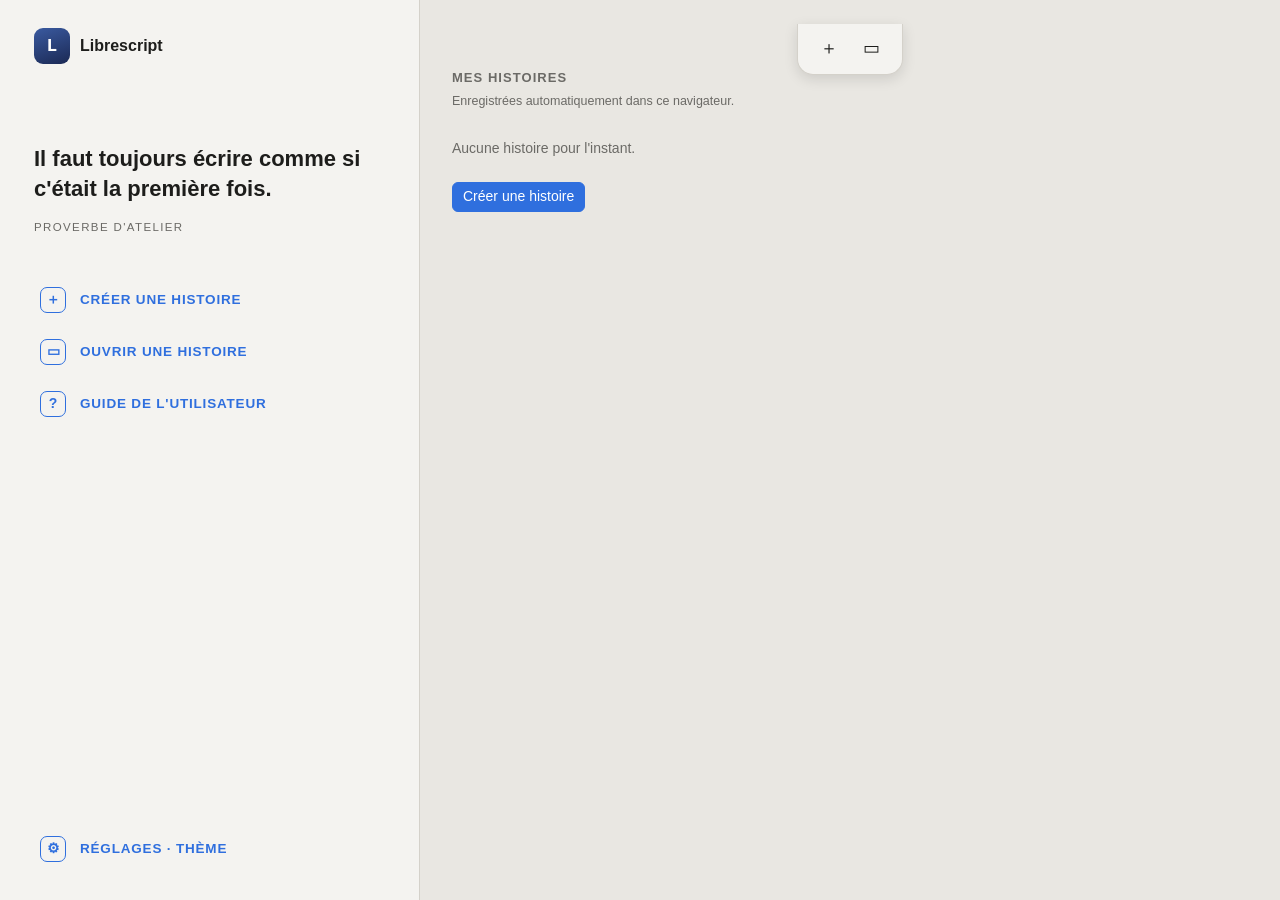
<file: index.html>
<!doctype html>
<html lang="fr">
<head>
  <meta charset="utf-8" />
  <meta name="viewport" content="width=device-width, initial-scale=1" />
  <title>Librescript</title>
  <link rel="stylesheet" href="styles.css" />
</head>
<body>
  <div id="home" class="home"></div>

  <div class="app">
    <nav class="rail" aria-label="Modules">
      <button class="brand" title="Fermer l'histoire et revenir à l'accueil (⌘W)" aria-label="Accueil">L</button>
      <button data-view="project" title="Projet (⌥⌘0)"><span class="ico">◧</span><span>Projet</span></button>
      <button data-view="synopsis" title="Synopsis (⌥⌘7)"><span class="ico">¶</span><span>Synopsis</span></button>
      <button data-view="script" class="on" title="Scénario (⌥⌘1)"><span class="ico">✎</span><span>Scénario</span></button>
      <button data-view="cards" title="Fiches (⌥⌘2)"><span class="ico">▦</span><span>Fiches</span></button>
      <button data-view="characters" title="Personnages (⌥⌘3)"><span class="ico">☺</span><span>Personnages</span></button>
      <button data-view="locations" title="Lieux (⌥⌘4)"><span class="ico">⌂</span><span>Lieux</span></button>
      <button data-view="stats" title="Statistiques (⌥⌘5)"><span class="ico">▤</span><span>Stats</span></button>
      <button data-view="title" title="Page de titre (⌥⌘6)"><span class="ico">❡</span><span>Titre</span></button>
      <button class="rail-bottom" data-act="settings" title="Réglages : thème et couleurs (⌘,)"><span class="ico">⚙</span><span>Réglages</span></button>
    </nav>

    <div class="main">
      <header class="topbar">
        <strong class="doc-title">Librescript</strong>
        <label class="script-only">Bloc
          <select id="block-type" aria-label="Type de bloc"></select>
        </label>
        <span class="spacer"></span>
        <span class="save-state" aria-live="polite"></span>
        <span class="doc-stats"></span>
        <button id="open-search" class="script-only" title="Rechercher (⌘F)">Rechercher</button>
        <details class="menu">
          <summary>Exporter</summary>
          <div class="menu-pop">
            <button data-export="pdf">PDF…</button>
            <button data-export="fdx">Final Draft (.fdx)…</button>
            <button data-export="fountain">Fountain (.fountain)…</button>
            <button data-export="synopsis">Synopsis (PDF)…</button>
          </div>
        </details>
      </header>

      <section id="view-script" class="view on">
        <aside id="navigator" class="navigator" aria-label="Navigateur de scènes"></aside>
        <div class="script-col">
          <div id="search" class="search-toolbar"></div>
          <div class="page-wrap">
            <article id="editor" class="page" aria-label="Scénario"></article>
          </div>
        </div>
      </section>
      <section id="view-project" class="view scroll"></section>
      <section id="view-synopsis" class="view scroll"></section>
      <section id="view-cards" class="view scroll"></section>
      <section id="view-characters" class="view scroll"></section>
      <section id="view-locations" class="view scroll"></section>
      <section id="view-stats" class="view scroll"></section>
      <section id="view-title" class="view scroll"></section>
    </div>
  </div>

  <div id="print-root" aria-hidden="true"></div>
  <script type="module" src="src/main.js"></script>
</body>
</html>
</file>
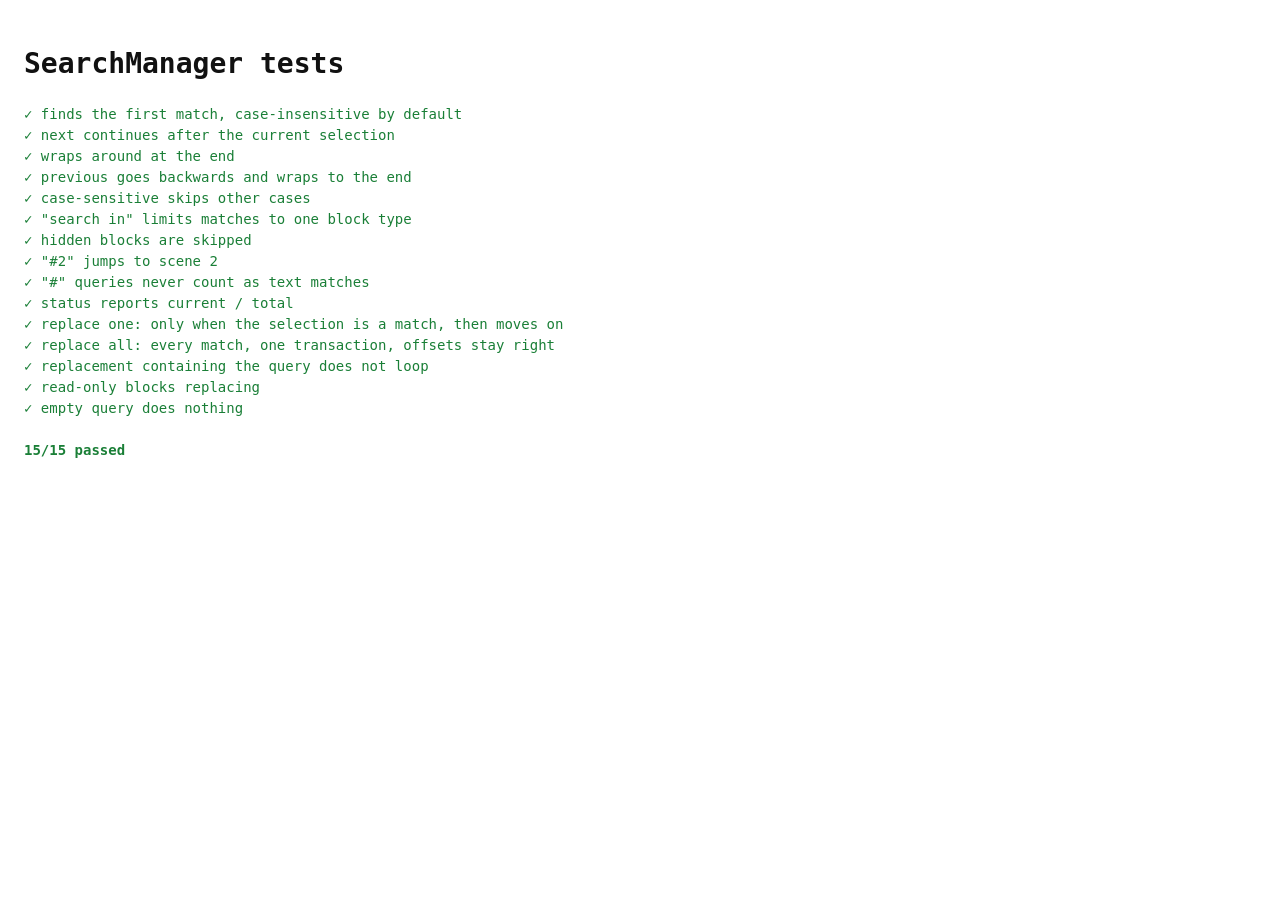
<file: tests/search.test.html>
<!doctype html>
<html lang="en">
<head>
  <meta charset="utf-8" />
  <title>SearchManager tests</title>
  <style>
    body { font: 14px/1.5 ui-monospace, Menlo, monospace; padding: 16px; background: #fff; color: #111; }
    .pass { color: #1a7f37; } .fail { color: #c0392b; font-weight: bold; }
  </style>
</head>
<body>
  <h1>SearchManager tests</h1>
  <pre id="out"></pre>
  <script type="module">
    import { SearchManager } from '../src/search/SearchManager.js';

    // In-memory editor adapter — no DOM involved.
    function fakeEditor(blocks) {
      let selection = { start: { block: 0, offset: 0 }, end: { block: 0, offset: 0 } };
      let scene = 0;
      const model = blocks.map(([type, text]) => ({ type, text }));
      return {
        model,
        transactions: 0,
        blocks: () => { scene = 0; return model.map((b) => ({ ...b, sceneNumber: b.type === 'scene_heading' ? ++scene : null })); },
        selection: () => selection,
        select: (start, end) => { selection = { start, end }; },
        replaceRange(start, end, text) {
          const b = model[start.block];
          b.text = b.text.slice(0, start.offset) + text + b.text.slice(end.offset);
        },
        transaction(fn) { this.transactions++; fn(); },
      };
    }

    const doc = () => fakeEditor([
      ['scene_heading', 'EXT. HARBOUR — DAWN'],
      ['action', 'Wind over the water. The wind turns.'],
      ['character', 'ANNA'],
      ['dialogue', 'The wind is turning.'],
      ['scene_heading', 'INT. CABIN — NIGHT'],
      ['action', 'Quiet.'],
      ['scene_heading', 'EXT. SEA — DAY'],
      ['scene_heading', 'EXT. SEA — LATER'], // scenes 3,4 … used for prefix tests below
    ]);

    const results = [];
    const test = (name, fn) => { try { fn(); results.push([true, name]); } catch (e) { results.push([false, `${name} — ${e.message}`]); } };
    const eq = (a, b) => { const A = JSON.stringify(a), B = JSON.stringify(b); if (A !== B) throw new Error(`expected ${B}, got ${A}`); };
    const pos = (m) => m && [m.start.block, m.start.offset, m.end.offset];

    test('finds the first match, case-insensitive by default', () => {
      const s = new SearchManager(doc()); s.setQuery('wind');
      eq(pos(s.findNext()), [1, 0, 4]);
    });
    test('next continues after the current selection', () => {
      const s = new SearchManager(doc()); s.setQuery('wind');
      s.findNext(); eq(pos(s.findNext()), [1, 25, 29]);
      eq(pos(s.findNext()), [3, 4, 8]);
    });
    test('wraps around at the end', () => {
      const s = new SearchManager(doc()); s.setQuery('wind');
      s.findNext(); s.findNext(); s.findNext();
      eq(pos(s.findNext()), [1, 0, 4]);
    });
    test('previous goes backwards and wraps to the end', () => {
      const s = new SearchManager(doc()); s.setQuery('wind');
      eq(pos(s.findPrevious()), [3, 4, 8]);
      eq(pos(s.findPrevious()), [1, 25, 29]);
    });
    test('case-sensitive skips other cases', () => {
      const s = new SearchManager(doc()); s.setQuery('Wind'); s.setCaseSensitive(true);
      eq(s.allMatches().length, 1);
      eq(pos(s.findNext()), [1, 0, 4]);
    });
    test('"search in" limits matches to one block type', () => {
      const s = new SearchManager(doc()); s.setQuery('wind'); s.setSearchInType('dialogue');
      eq(s.allMatches().map(pos), [[3, 4, 8]]);
    });
    test('hidden blocks are skipped', () => {
      const e = doc(); const orig = e.blocks;
      e.blocks = () => orig().map((b, i) => ({ ...b, visible: i !== 1 }));
      const s = new SearchManager(e); s.setQuery('wind');
      eq(s.allMatches().map(pos), [[3, 4, 8]]);
    });
    test('"#2" jumps to scene 2', () => {
      const e = doc(); const s = new SearchManager(e); s.setQuery('#2');
      eq(s.find().block, 4);
      eq(e.selection().start, { block: 4, offset: 0 });
    });
    test('"#" queries never count as text matches', () => {
      const s = new SearchManager(doc()); s.setQuery('#1');
      eq(s.allMatches().length, 0);
    });
    test('status reports current / total', () => {
      const s = new SearchManager(doc()); s.setQuery('wind');
      s.findNext(); s.findNext();
      eq(s.status(), { total: 3, current: 2 });
    });
    test('replace one: only when the selection is a match, then moves on', () => {
      const e = doc(); const s = new SearchManager(e); s.setQuery('wind'); s.setReplacement('breeze');
      eq(s.replaceOne(), false); // nothing selected yet → just finds the first match
      eq(pos(e.selection()), [1, 0, 4]);
      eq(s.replaceOne(), true);
      eq(e.model[1].text, 'breeze over the water. The wind turns.');
      eq(pos(e.selection()), [1, 27, 31]);
    });
    test('replace all: every match, one transaction, offsets stay right', () => {
      const e = doc(); const s = new SearchManager(e); s.setQuery('wind'); s.setReplacement('gust');
      eq(s.replaceAll(), 3);
      eq(e.model[1].text, 'gust over the water. The gust turns.');
      eq(e.model[3].text, 'The gust is turning.');
      eq(e.transactions, 1);
    });
    test('replacement containing the query does not loop', () => {
      const e = doc(); const s = new SearchManager(e); s.setQuery('wind'); s.setReplacement('windy wind');
      eq(s.replaceAll(), 3);
      eq(s.allMatches().length, 6);
    });
    test('read-only blocks replacing', () => {
      const e = doc(); const s = new SearchManager(e); s.setQuery('wind'); s.setReplacement('x'); s.setReadOnly(true);
      eq(s.replaceAll(), 0);
      eq(e.model[1].text.startsWith('Wind'), true);
    });
    test('empty query does nothing', () => {
      const s = new SearchManager(doc());
      eq(s.findNext(), null);
    });

    const out = document.getElementById('out');
    out.innerHTML = results.map(([ok, n]) => `<span class="${ok ? 'pass' : 'fail'}">${ok ? '✓' : '✗'} ${n}</span>`).join('\n');
    const failed = results.filter(([ok]) => !ok).length;
    out.innerHTML += `\n\n<b class="${failed ? 'fail' : 'pass'}">${results.length - failed}/${results.length} passed</b>`;
    window.testSummary = { total: results.length, failed };
  </script>
</body>
</html>
</file>
<file: styles.css>
/* ---- Colour themes ----
   html[data-theme] picks a palette (set by views/settings.js); "auto" follows the system.
   The user's accent colour, if any, is set inline on <html> and wins over the theme's. */
:root,
:root[data-theme="classique-clair"] {
  --bg: #e9e7e2;
  --panel: #f4f3f0;
  --paper: #ffffff;
  --ink: #1d1d1b;
  --muted: #6b6a66;
  --line: #d4d1ca;
  --bar: #f7f6f3;
  --rail: #26303f;
  --rail-ink: #c9d2e0;
  --accent: #2f6fde;
  --accent-2: #e08a2e;
  --match: #ffe58a;
  --current: #ff9f43;
  --danger: #c0392b;
  --hover: rgba(0, 0, 0, .05);
  color-scheme: light;
}
:root[data-theme="classique-sombre"] {
  --bg: #1b1b1d;
  --panel: #212124;
  --paper: #262628;
  --ink: #ecebe8;
  --muted: #9b9a96;
  --line: #3a3a3d;
  --bar: #202022;
  --rail: #151a22;
  --rail-ink: #9fb0c8;
  --accent: #6ea0ff;
  --accent-2: #f0a050;
  --match: #6b5a12;
  --current: #b5621a;
  --danger: #ff7b6b;
  --hover: rgba(255, 255, 255, .06);
  color-scheme: dark;
}
@media (prefers-color-scheme: dark) {
  :root:not([data-theme]),
  :root[data-theme="auto"] {
    --bg: #1b1b1d;
    --panel: #212124;
    --paper: #262628;
    --ink: #ecebe8;
    --muted: #9b9a96;
    --line: #3a3a3d;
    --bar: #202022;
    --rail: #151a22;
    --rail-ink: #9fb0c8;
    --accent: #6ea0ff;
    --accent-2: #f0a050;
    --match: #6b5a12;
    --current: #b5621a;
    --danger: #ff7b6b;
    --hover: rgba(255, 255, 255, .06);
    color-scheme: dark;
  }
}
:root[data-theme="sepia"] {
  --bg: #e8dcc6;
  --panel: #f1e7d4;
  --paper: #fbf5e9;
  --ink: #3b2f22;
  --muted: #7d6c57;
  --line: #d6c7ab;
  --bar: #f3eada;
  --rail: #4a3826;
  --rail-ink: #e6d6bd;
  --accent: #a0522d;
  --accent-2: #6b8e23;
  --match: #f3d27a;
  --current: #e39a4c;
  --danger: #b03a2e;
  --hover: rgba(80, 50, 20, .07);
  color-scheme: light;
}
:root[data-theme="nuit"] {
  --bg: #0f1522;
  --panel: #141c2c;
  --paper: #1a2336;
  --ink: #e3e9f5;
  --muted: #8d9ab3;
  --line: #2a3650;
  --bar: #121a29;
  --rail: #0a0f19;
  --rail-ink: #8fa3c8;
  --accent: #7aa2ff;
  --accent-2: #f2b25c;
  --match: #4b4a1a;
  --current: #a3621f;
  --danger: #ff8a7a;
  --hover: rgba(160, 190, 255, .07);
  color-scheme: dark;
}
:root[data-theme="foret"] {
  --bg: #141a16;
  --panel: #19211c;
  --paper: #1f2922;
  --ink: #e4ebe2;
  --muted: #93a596;
  --line: #2f3d33;
  --bar: #172019;
  --rail: #0e1410;
  --rail-ink: #9fbca6;
  --accent: #5fbf85;
  --accent-2: #e2b04a;
  --match: #4d4b16;
  --current: #9c6a1c;
  --danger: #ff8b7b;
  --hover: rgba(170, 230, 190, .06);
  color-scheme: dark;
}
:root[data-theme="contraste"] {
  --bg: #ffffff;
  --panel: #ffffff;
  --paper: #ffffff;
  --ink: #000000;
  --muted: #333333;
  --line: #000000;
  --bar: #ffffff;
  --rail: #000000;
  --rail-ink: #ffffff;
  --accent: #0040c0;
  --accent-2: #a04000;
  --match: #ffef00;
  --current: #ff8c00;
  --danger: #b00000;
  --hover: rgba(0, 0, 0, .1);
  color-scheme: light;
}
/* Optional: keep the screenplay page light in dark themes, like a sheet of paper. */
:root.paper-light .page {
  --paper: #ffffff; --ink: #1d1d1b; --muted: #6b6a66; --line: #d4d1ca;
  --match: #ffe58a; --current: #ff9f43;
  color: var(--ink);
}

* { box-sizing: border-box; }
html, body { height: 100%; }
body {
  margin: 0;
  background: var(--bg);
  color: var(--ink);
  font: 14px/1.4 -apple-system, BlinkMacSystemFont, "Segoe UI", sans-serif;
  overflow: hidden;
}
button, select, input, textarea { font: inherit; color: inherit; }
button, select {
  background: var(--paper);
  border: 1px solid var(--line);
  border-radius: 6px;
  padding: 4px 10px;
  cursor: pointer;
}
button:hover { border-color: var(--accent); }
input, textarea {
  background: var(--paper);
  border: 1px solid var(--line);
  border-radius: 6px;
  padding: 6px 9px;
  width: 100%;
}
input:focus, textarea:focus, select:focus-visible, button:focus-visible { outline: 2px solid var(--accent); outline-offset: -1px; }
h2, h3, h4 { margin: 0; }
.hint, .muted { color: var(--muted); }
.empty { color: var(--muted); font-style: italic; padding: 12px; }

/* ---- App frame ---- */
.app { display: flex; height: 100vh; }
.rail {
  flex: 0 0 76px;
  display: flex; flex-direction: column; align-items: stretch; gap: 2px;
  background: var(--rail);
  padding: 10px 6px;
}
.brand {
  width: 36px; height: 36px; margin: 0 auto 12px;
  display: grid; place-items: center;
  border-radius: 9px;
  background: linear-gradient(160deg, #3a5aa0, #1b2954);
  color: #fff; font: bold 18px/1 "Courier New", monospace;
}
.rail button {
  display: flex; flex-direction: column; align-items: center; gap: 2px;
  border: 0; border-radius: 8px; background: none;
  color: var(--rail-ink); font-size: 11px; padding: 8px 2px;
}
.rail button .ico { font-size: 18px; line-height: 1; }
.rail button:hover { background: rgba(255,255,255,.07); }
.rail button.on { background: rgba(255,255,255,.14); color: #fff; }

.main { flex: 1; min-width: 0; display: flex; flex-direction: column; }
.topbar {
  flex: 0 0 auto;
  display: flex; gap: 12px; align-items: center;
  padding: 8px 16px;
  background: var(--bar);
  border-bottom: 1px solid var(--line);
  min-height: 46px;
}
.topbar .doc-title { white-space: nowrap; overflow: hidden; text-overflow: ellipsis; max-width: 30%; }
.topbar label { display: flex; gap: 6px; align-items: center; color: var(--muted); }
.topbar .spacer { flex: 1; }
.doc-stats { color: var(--muted); font-variant-numeric: tabular-nums; white-space: nowrap; }
body:not([data-view="script"]) .script-only { display: none; }

.menu { position: relative; }
.menu summary {
  list-style: none; cursor: pointer;
  background: var(--accent); color: #fff; border-radius: 6px; padding: 5px 12px;
}
.menu summary::-webkit-details-marker { display: none; }
.menu summary::after { content: " ▾"; font-size: 10px; }
.menu-pop {
  position: absolute; right: 0; top: calc(100% + 6px); z-index: 10;
  display: grid; min-width: 200px; padding: 6px;
  background: var(--paper); border: 1px solid var(--line); border-radius: 8px;
  box-shadow: 0 8px 24px rgba(0,0,0,.18);
}
.menu-pop button { border: 0; text-align: left; padding: 7px 10px; background: none; }
.menu-pop button:hover { background: var(--hover); }

.view { display: none; flex: 1; min-height: 0; }
.view.on { display: flex; }
.view.scroll { flex-direction: column; overflow: auto; padding: 24px 28px 60px; gap: 18px; }
.view-head { display: flex; align-items: baseline; gap: 16px; flex-wrap: wrap; }
.view-head h2 { font-size: 22px; }

/* ---- Script view: navigator + editor ---- */
.navigator {
  flex: 0 0 260px;
  display: flex; flex-direction: column; min-height: 0;
  background: var(--panel);
  border-right: 1px solid var(--line);
}
.nav-head { display: flex; justify-content: space-between; padding: 12px 14px 6px; font-weight: 600; }
.nav-total { color: var(--muted); font-weight: normal; font-variant-numeric: tabular-nums; }
.nav-filter { margin: 0 10px 8px; width: auto; }
.nav-list { list-style: none; margin: 0; padding: 0 6px 20px; overflow: auto; flex: 1; }
.nav-item {
  display: flex; gap: 8px; padding: 7px 8px; border-radius: 7px; cursor: pointer;
  border-left: 3px solid var(--scene-color, transparent);
}
.nav-item:hover { background: var(--hover); }
.nav-item.current { background: color-mix(in srgb, var(--accent) 16%, transparent); }
.nav-item.dragging { opacity: .4; }
.nav-item.drop-before { box-shadow: inset 0 2px 0 var(--accent); }
.nav-item.drop-after { box-shadow: inset 0 -2px 0 var(--accent); }
.nav-num { flex: 0 0 22px; text-align: right; color: var(--muted); font-variant-numeric: tabular-nums; }
.nav-body { display: grid; min-width: 0; }
.nav-heading { font-weight: 600; font-size: 12.5px; text-transform: uppercase; white-space: nowrap; overflow: hidden; text-overflow: ellipsis; }
.nav-meta { color: var(--muted); font-size: 11.5px; white-space: nowrap; overflow: hidden; text-overflow: ellipsis; }
.nav-empty { color: var(--muted); padding: 10px; font-size: 13px; }

.script-col { flex: 1; min-width: 0; display: flex; flex-direction: column; }
.page-wrap { flex: 1; overflow: auto; padding: 32px 16px 80px; }

/* ---- Search toolbar ---- */
.search-toolbar {
  flex: 0 0 auto;
  padding: 8px 16px;
  background: var(--bar);
  border-bottom: 1px solid var(--line);
  display: grid; gap: 6px;
}
.search-toolbar[hidden] { display: none; }
.search-row, .replace-row { display: flex; gap: 6px; align-items: center; flex-wrap: wrap; }
.search-toolbar input { flex: 1 1 220px; min-width: 0; width: auto; padding: 5px 9px; }
.search-toolbar .count { min-width: 72px; text-align: right; color: var(--muted); font-variant-numeric: tabular-nums; }
.search-toolbar .count.empty { color: var(--danger); font-style: normal; padding: 0; }
.search-toolbar .case[aria-pressed="true"] { background: var(--accent); color: #fff; border-color: var(--accent); }
.search-toolbar .close { border: none; background: none; font-size: 18px; padding: 0 6px; }

::highlight(search-match) { background-color: var(--match); }
::highlight(search-current) { background-color: var(--current); color: #000; }

/* ---- Page ---- */
.page {
  width: 8.5in; min-height: 11in;
  zoom: var(--page-zoom, 1); /* scaled to fit the column by main.js, like a word processor */
  margin: 0 auto;
  padding: 1in 1in 1in 1.5in;
  background: var(--paper);
  box-shadow: 0 1px 3px rgba(0,0,0,.15);
  font: 12pt/1.25 "Courier Prime", "Courier New", Courier, monospace;
  outline: none;
}
.block { white-space: pre-wrap; margin: 0; position: relative; }
.block.scene_heading { text-transform: uppercase; font-weight: bold; margin-top: 1.25em; }
.block.scene_heading::before {
  content: attr(data-scene);
  position: absolute; left: -0.75in; color: var(--muted); font-weight: normal;
}
.block.action { margin-top: 1em; }
.block.character { text-transform: uppercase; margin: 1em 0 0 2.2in; }
.block.parenthetical { margin-left: 1.6in; margin-right: 1.9in; }
.block.dialogue { margin-left: 1in; margin-right: 1.5in; }
.block.transition { text-transform: uppercase; text-align: right; margin-top: 1em; }
.page > .block:first-child { margin-top: 0; }

/* Page breaks computed by the paginator. */
.page .block[data-page] { margin-top: 2.6em; }
.page .block[data-page]::after {
  content: "page " attr(data-page);
  position: absolute; top: -1.9em; left: -1.5in; right: -1in;
  border-top: 1px dashed var(--line);
  text-align: right; padding: 2px 12px 0 0;
  font: 11px -apple-system, sans-serif; color: var(--muted);
  pointer-events: none;
}
.page .block.character[data-page]::after { left: calc(-1.5in - 2.2in); }
.page .block.parenthetical[data-page]::after { left: calc(-1.5in - 1.6in); right: calc(-1in - 1.9in); }
.page .block.dialogue[data-page]::after { left: calc(-1.5in - 1in); right: calc(-1in - 1.5in); }

/* ---- Cards ---- */
.cards-grid { display: grid; grid-template-columns: repeat(auto-fill, minmax(250px, 1fr)); gap: 14px; }
.card {
  display: flex; flex-direction: column; gap: 8px;
  background: var(--paper); border: 1px solid var(--line); border-radius: 10px;
  border-top: 5px solid var(--scene-color, var(--line));
  padding: 10px 12px 10px; min-height: 190px; cursor: grab;
  box-shadow: 0 1px 2px rgba(0,0,0,.06);
}
.card.dragging { opacity: .4; }
.card.drop-before { box-shadow: -4px 0 0 var(--accent); }
.card.drop-after { box-shadow: 4px 0 0 var(--accent); }
.card header { display: flex; gap: 8px; align-items: baseline; }
.card-num { color: var(--muted); font-variant-numeric: tabular-nums; }
.card-heading { flex: 1; font-weight: 700; text-transform: uppercase; font-size: 12.5px; }
.card-open { border: 0; background: none; padding: 0 4px; color: var(--muted); }
.card-summary { margin: 0; font: 12.5px/1.35 "Courier New", monospace; color: var(--muted); display: -webkit-box; -webkit-line-clamp: 3; -webkit-box-orient: vertical; overflow: hidden; }
.card-note { resize: vertical; font-size: 13px; flex: 1; cursor: text; }
.card footer { display: flex; justify-content: space-between; align-items: center; gap: 8px; }
.card-meta { color: var(--muted); font-size: 11.5px; overflow: hidden; text-overflow: ellipsis; white-space: nowrap; }
.card-colors { display: flex; gap: 3px; flex: 0 0 auto; }
.swatch { width: 14px; height: 14px; padding: 0; border-radius: 50%; background: var(--c); border: 1px solid var(--line); }
.swatch[data-color=""] { background: linear-gradient(135deg, transparent 45%, var(--muted) 45% 55%, transparent 55%); }
.swatch.on { outline: 2px solid var(--ink); outline-offset: 1px; }

/* ---- Characters / locations ---- */
.entity-layout { display: grid; grid-template-columns: 260px 1fr; gap: 18px; align-items: start; }
.entity-list { list-style: none; margin: 0; padding: 6px; background: var(--panel); border: 1px solid var(--line); border-radius: 10px; }
.entity-list li[data-name] { display: flex; gap: 10px; align-items: center; padding: 8px; border-radius: 7px; cursor: pointer; }
.entity-list li[data-name]:hover { background: var(--hover); }
.entity-list li.on { background: color-mix(in srgb, var(--accent) 16%, transparent); }
.entity-list b { display: block; font-size: 13px; }
.entity-list small { color: var(--muted); }
.avatar { flex: 0 0 32px; height: 32px; border-radius: 50%; display: grid; place-items: center; background: var(--accent); color: #fff; font-weight: 700; }
.entity-detail { background: var(--paper); border: 1px solid var(--line); border-radius: 10px; padding: 18px 20px; display: grid; gap: 14px; }
.entity-detail h3 { font-size: 20px; }
.entity-detail h4 { color: var(--muted); font-size: 12px; text-transform: uppercase; letter-spacing: .04em; }
.facts { display: grid; grid-template-columns: repeat(auto-fit, minmax(120px, 1fr)); gap: 8px; margin: 0; }
.facts div { background: var(--panel); border-radius: 8px; padding: 8px 10px; }
.facts dt { color: var(--muted); font-size: 11.5px; }
.facts dd { margin: 0; font-weight: 600; font-size: 15px; }
.fields, .tp-form { display: grid; gap: 10px; }
.fields label, .tp-form label { display: grid; gap: 4px; }
.fields label span, .tp-form label span { font-size: 12px; color: var(--muted); }
.scene-links { list-style: none; margin: 0; padding: 0; display: grid; gap: 4px; }
.scene-links button { width: 100%; text-align: left; border-color: transparent; background: var(--panel); text-transform: uppercase; font-size: 12.5px; }
.scene-links b { color: var(--muted); margin-right: 6px; }

/* ---- Stats ---- */
.tiles { display: grid; grid-template-columns: repeat(auto-fit, minmax(150px, 1fr)); gap: 12px; }
.tile { background: var(--paper); border: 1px solid var(--line); border-radius: 10px; padding: 12px 14px; display: grid; gap: 2px; }
.tile-label { color: var(--muted); font-size: 12px; }
.tile-value { font-size: 26px; font-weight: 700; font-variant-numeric: tabular-nums; }
.tile-sub { color: var(--muted); font-size: 12px; }
.stats-grid { display: grid; grid-template-columns: repeat(auto-fit, minmax(320px, 1fr)); gap: 14px; }
.panel { background: var(--paper); border: 1px solid var(--line); border-radius: 10px; padding: 14px 16px; display: grid; gap: 10px; align-content: start; }
.panel h3 { font-size: 14px; }
.bars { list-style: none; margin: 0; padding: 0; display: grid; gap: 6px; }
.bars li { display: grid; grid-template-columns: 120px 1fr auto; gap: 10px; align-items: center; font-size: 12.5px; }
.bar-label { overflow: hidden; text-overflow: ellipsis; white-space: nowrap; font-weight: 600; }
.bar-track { height: 10px; background: var(--panel); border-radius: 5px; overflow: hidden; }
.bar { display: block; height: 100%; background: var(--accent); border-radius: 5px; }
.bar.alt { background: var(--accent-2); }
.bar-value { color: var(--muted); font-variant-numeric: tabular-nums; white-space: nowrap; }
.split { display: flex; height: 12px; border-radius: 6px; overflow: hidden; background: var(--panel); }
.split-a { background: var(--accent); }
.split-b { background: var(--accent-2); }
.split-legend { display: flex; gap: 14px; font-size: 12px; color: var(--muted); }
.split-legend i { display: inline-block; width: 9px; height: 9px; border-radius: 2px; margin-right: 5px; }
.table-wrap { overflow-x: auto; }
.scene-table { width: 100%; border-collapse: collapse; font-size: 13px; }
.scene-table th { text-align: left; color: var(--muted); font-weight: 500; border-bottom: 1px solid var(--line); padding: 6px 8px; }
.scene-table td { border-bottom: 1px solid var(--line); padding: 6px 8px; }
.scene-table td:nth-child(2) { text-transform: uppercase; font-weight: 600; }
.scene-table tbody tr { cursor: pointer; }
.scene-table tbody tr:hover { background: var(--hover); }

/* ---- Title page ---- */
.tp-layout { display: grid; grid-template-columns: minmax(260px, 380px) 1fr; gap: 24px; align-items: start; }
.tp-preview { display: flex; justify-content: center; }
.tp-paper {
  width: 100%; max-width: 440px; aspect-ratio: 8.5 / 11;
  background: var(--paper); box-shadow: 0 2px 10px rgba(0,0,0,.18);
  padding: 9% 10% 8% 14%;
  display: flex; flex-direction: column; justify-content: space-between;
  font: 11px/1.3 "Courier New", monospace;
}
.tp-paper .tp-center { margin-top: 30%; text-align: center; }
.tp-paper .tp-center p:first-child { font-weight: bold; }
.tp-paper p { margin: 0; }

/* ---- Small windows ---- */
@media (max-width: 900px) {
  .navigator { flex-basis: 200px; }
  .entity-layout, .tp-layout { grid-template-columns: 1fr; }
}
@media (max-width: 700px) {
  .rail { flex-basis: 56px; }
  .rail button span:not(.ico) { display: none; }
  .navigator { display: none; }
  .doc-stats { display: none; }
  .view.scroll { padding: 16px; }
  .page { width: auto; zoom: 1; padding: 24px 16px 24px 36px; min-height: 0; }
  .block.scene_heading::before { left: -28px; }
  .block.character { margin-left: 35%; }
  .block.parenthetical { margin-left: 25%; margin-right: 15%; }
  .block.dialogue { margin-left: 15%; margin-right: 10%; }
  .page .block[data-page]::after { left: -36px; right: -16px; }
}

/* ---- Native app tweaks ---- */
.native body { -webkit-user-select: none; }
.native .page, .native input, .native textarea { -webkit-user-select: text; }

/* ---- Print / PDF: fixed US Letter pages built by views/print.js ---- */
#print-root { display: none; }
@media print {
  @page { size: letter; margin: 0; }
  html, body { height: auto; overflow: visible; background: #fff; color: #000; }
  .app { display: none !important; }
  #print-root { display: block; }
  .print-page {
    position: relative;
    width: 8.5in; height: 11in;
    padding: 1in 1in 1in 1.5in;
    overflow: hidden;
    break-after: page;
    font: 12pt/12pt "Courier New", Courier, monospace;
    color: #000;
  }
  .print-page:last-child { break-after: auto; }
  .print-page .page-num { position: absolute; top: 0.5in; right: 1in; }
  .print-page .block { white-space: pre-wrap; position: relative; }
  .print-page .block.scene_heading,
  .print-page .block.action,
  .print-page .block.character,
  .print-page .block.transition { margin-top: 12pt; }
  .print-page .block.first { margin-top: 0; }
  .print-page .block.scene_heading { text-transform: uppercase; font-weight: bold; }
  .print-page .block.scene_heading::before { content: attr(data-scene); position: absolute; left: -0.75in; }
  .print-page .block.character { text-transform: uppercase; margin-left: 2.2in; }
  .print-page .block.parenthetical { margin-left: 1.6in; margin-right: 1.9in; }
  .print-page .block.dialogue { margin-left: 1in; margin-right: 1.5in; }
  .print-page .block.transition { text-transform: uppercase; text-align: right; }
  .title-page { display: flex; flex-direction: column; justify-content: space-between; }
  .title-page .tp-center { margin-top: 3in; text-align: center; }
  .title-page .tp-center p:first-child { font-weight: bold; }
  .title-page p { margin: 0; }
}

/* ---- Screens: home vs. open project ---- */
body[data-screen="home"] .app { display: none; }
body:not([data-screen="home"]) .home { display: none; }
.rail button.brand {
  border: 0; padding: 0; cursor: pointer; display: grid; color: #fff;
  font: bold 18px/1 "Courier New", monospace;
  background: linear-gradient(160deg, #3a5aa0, #1b2954);
}
.rail button.brand:hover { filter: brightness(1.2); }

/* ---- Home ---- */
.home { display: flex; height: 100vh; }
.home-side {
  flex: 0 0 min(36%, 420px);
  display: flex; flex-direction: column; gap: 40px;
  padding: 28px 34px;
  background: var(--panel);
  border-right: 1px solid var(--line);
  overflow: auto;
}
.home-brand { display: flex; align-items: center; gap: 10px; font-weight: 700; font-size: 16px; }
.home-brand .brand { margin: 0; }
.home-quote { margin: 40px 0 0; }
.home-quote p { margin: 0 0 14px; font-size: 22px; line-height: 1.35; font-weight: 600; }
.home-quote cite { font-style: normal; font-size: 11.5px; letter-spacing: .12em; text-transform: uppercase; color: var(--muted); }
.home-actions { display: grid; gap: 6px; }
.home-actions button {
  display: flex; align-items: center; gap: 14px;
  border: 0; background: none; padding: 10px 6px; text-align: left;
  color: var(--accent); font-weight: 600; font-size: 13.5px; letter-spacing: .06em; text-transform: uppercase;
}
.home-actions button:hover { background: var(--hover); }
.home-actions .ico {
  flex: 0 0 26px; height: 26px; display: grid; place-items: center;
  border: 1.5px solid currentColor; border-radius: 7px; font-size: 14px; letter-spacing: 0;
}
.home-main { flex: 1; min-width: 0; overflow: auto; padding: 24px 32px 60px; position: relative; }
.home-float {
  position: sticky; top: 0; z-index: 2;
  width: max-content; margin: -24px auto 18px;
  display: flex; gap: 4px; padding: 8px 12px;
  background: var(--panel); border: 1px solid var(--line); border-top: 0;
  border-radius: 0 0 16px 16px;
  box-shadow: 0 4px 14px rgba(0,0,0,.12);
}
.home-float button { border: 0; background: none; font-size: 18px; width: 38px; height: 34px; padding: 0; }
.home-float button:hover { background: var(--hover); }
.home-title { font-size: 13px; color: var(--muted); font-weight: 600; text-transform: uppercase; letter-spacing: .08em; margin-bottom: 14px; }
.project-grid { display: grid; grid-template-columns: repeat(auto-fill, minmax(380px, 1fr)); gap: 18px; }
.project-card {
  display: flex; min-height: 220px;
  background: var(--paper); border: 1px solid var(--line); border-radius: 10px; overflow: hidden;
  cursor: pointer; transition: transform .12s, box-shadow .12s;
}
.project-card:hover, .project-card:focus-visible { transform: translateY(-2px); box-shadow: 0 8px 24px rgba(0,0,0,.18); outline: none; }
.project-card.missing { opacity: .55; }
.project-cover { flex: 0 0 150px; background: var(--panel); }
.project-cover img { width: 100%; height: 100%; object-fit: cover; display: block; }
.cover-placeholder {
  width: 100%; height: 100%; min-height: 200px;
  display: flex; align-items: flex-end; padding: 14px;
  background: linear-gradient(160deg, hsl(var(--h) 45% 42%), hsl(calc(var(--h) + 40) 50% 18%));
}
.cover-placeholder span {
  color: #fff; font: bold 15px/1.2 "Courier New", monospace; text-transform: uppercase;
  text-shadow: 0 1px 3px rgba(0,0,0,.4); overflow-wrap: anywhere;
}
.project-info { flex: 1; min-width: 0; display: flex; flex-direction: column; gap: 8px; padding: 16px 18px 12px; }
.project-info h3 { font-size: 19px; }
.project-desc { margin: 0; display: -webkit-box; -webkit-line-clamp: 4; -webkit-box-orient: vertical; overflow: hidden; }
.project-date { margin: 0; color: var(--muted); font-variant-numeric: tabular-nums; }
.project-tools { margin-top: auto; display: flex; justify-content: flex-end; align-items: center; gap: 4px; }
.project-tools button { border: 0; background: none; color: var(--muted); padding: 2px 6px; opacity: 0; }
.project-card:hover .project-tools button, .project-card:focus-within .project-tools button { opacity: 1; }
.project-tools button:hover { color: var(--ink); background: var(--hover); }
.project-kind { font-size: 16px; filter: grayscale(1); opacity: .8; }
.home-empty { grid-column: 1 / -1; display: grid; justify-items: start; gap: 10px; color: var(--muted); }
button.primary, .button.primary { background: var(--accent); color: #fff; border-color: var(--accent); }

/* ---- Dialogs (create, guide) ---- */
dialog {
  border: 1px solid var(--line); border-radius: 12px; padding: 22px 24px;
  background: var(--paper); color: var(--ink);
  box-shadow: 0 20px 60px rgba(0,0,0,.35);
}
dialog::backdrop { background: rgba(0,0,0,.45); }
.create-dialog { width: min(460px, 92vw); }
.create-dialog form { display: grid; gap: 12px; }
.create-dialog label { display: grid; gap: 4px; }
.create-dialog label span { font-size: 12px; color: var(--muted); }
.dialog-actions { display: flex; justify-content: flex-end; gap: 8px; margin-top: 6px; }
.guide-dialog { width: min(720px, 94vw); max-height: 86vh; padding: 0; }
.guide-body { padding: 22px 28px 8px; overflow: auto; max-height: calc(86vh - 70px); }
.guide-body h2 { margin-bottom: 12px; }
.guide-body h3 { margin: 18px 0 6px; font-size: 15px; }
.guide-body p, .guide-body li { line-height: 1.5; }
.guide-body ul { padding-left: 20px; margin: 6px 0; }
.guide-dialog .dialog-actions { padding: 12px 20px 16px; border-top: 1px solid var(--line); margin: 0; }
kbd {
  font: 12px ui-monospace, Menlo, monospace; padding: 1px 5px; border-radius: 4px;
  border: 1px solid var(--line); background: var(--panel);
}

/* ---- Projet module ---- */
.project-layout { display: grid; grid-template-columns: 240px minmax(260px, 520px); gap: 28px; align-items: start; }
.project-cover-edit { display: grid; gap: 10px; }
.project-cover.big { aspect-ratio: 2 / 3; border-radius: 10px; overflow: hidden; border: 1px solid var(--line); }
.project-cover.big .cover-placeholder { min-height: 0; }
.cover-buttons { display: flex; gap: 6px; flex-wrap: wrap; }
.button {
  display: inline-block; cursor: pointer;
  background: var(--paper); border: 1px solid var(--line); border-radius: 6px; padding: 4px 10px;
}
.button:hover { border-color: var(--accent); }
.project-facts { margin-top: 6px; }

@media (max-width: 800px) {
  .home { flex-direction: column; overflow: auto; }
  .home-side { flex: 0 0 auto; border-right: 0; border-bottom: 1px solid var(--line); gap: 18px; padding: 20px 16px; }
  .home-quote { margin-top: 0; }
  .home-quote p { font-size: 17px; }
  .home-main { overflow: visible; padding: 16px; }
  .project-grid { grid-template-columns: 1fr; }
  .project-cover { flex-basis: 110px; }
  .project-layout { grid-template-columns: 1fr; }
}

/* ---- Toast ---- */
.toast {
  position: fixed; left: 50%; bottom: 24px; z-index: 50;
  transform: translate(-50%, 20px); opacity: 0; pointer-events: none;
  max-width: min(560px, 90vw);
  background: var(--ink); color: var(--bg);
  padding: 10px 16px; border-radius: 10px; box-shadow: 0 8px 24px rgba(0,0,0,.25);
  transition: opacity .2s, transform .2s;
}
.toast.on { opacity: 1; transform: translate(-50%, 0); }

/* ---- Synopsis module ---- */
.view-head .spacer { flex: 1; }
.syn-layout { display: grid; grid-template-columns: minmax(320px, 1fr) minmax(260px, 380px); gap: 22px; align-items: start; }
.syn-form { display: grid; gap: 18px; }
.syn-form label { display: grid; gap: 6px; }
.syn-label { font-weight: 600; }
.syn-label small { font-weight: normal; color: var(--muted); margin-left: 6px; }
.syn-form textarea { resize: vertical; font: 15px/1.6 Georgia, "Times New Roman", serif; padding: 10px 12px; }
.syn-form textarea[name="logline"] { font-style: italic; }
.syn-count { justify-self: end; font-size: 12px; color: var(--muted); font-variant-numeric: tabular-nums; }
.syn-outline { position: sticky; top: 0; max-height: calc(100vh - 140px); overflow: auto; }
.syn-outline-head { display: flex; justify-content: space-between; align-items: center; gap: 8px; }
.syn-steps { margin: 0; padding-left: 22px; display: grid; gap: 10px; }
.syn-steps li b { display: block; font-size: 12.5px; text-transform: uppercase; }
.syn-steps li span { color: var(--muted); font-size: 13px; }
@media (max-width: 900px) { .syn-layout { grid-template-columns: 1fr; } .syn-outline { position: static; max-height: none; } }

/* ---- Settings ---- */
.settings-dialog { width: min(640px, 94vw); }
.settings-dialog form { display: grid; gap: 10px; }
.settings-dialog h2 { margin-bottom: 4px; }
.settings-dialog h3 { font-size: 13px; color: var(--muted); text-transform: uppercase; letter-spacing: .06em; margin-top: 10px; }
.theme-grid { display: grid; grid-template-columns: repeat(auto-fill, minmax(130px, 1fr)); gap: 10px; }
.theme-card { display: grid; gap: 6px; cursor: pointer; }
.theme-card input { position: absolute; opacity: 0; pointer-events: none; }
.theme-preview {
  position: relative; height: 70px; border-radius: 9px; overflow: hidden;
  background: var(--a); border: 2px solid var(--line);
}
.theme-preview .tp-rail { position: absolute; left: 0; top: 0; bottom: 0; width: 18%; background: color-mix(in srgb, var(--a) 70%, #000); }
.theme-preview .tp-page { position: absolute; left: 30%; right: 12%; top: 14%; bottom: 0; background: var(--b); border-radius: 4px 4px 0 0; box-shadow: 0 1px 3px rgba(0,0,0,.2); }
.theme-preview .tp-dot { position: absolute; right: 8%; top: 10%; width: 14px; height: 14px; border-radius: 50%; background: var(--c); }
.theme-card input:checked + .theme-preview { border-color: var(--accent); box-shadow: 0 0 0 2px var(--accent); }
.theme-card input:focus-visible + .theme-preview { outline: 2px solid var(--accent); outline-offset: 2px; }
.theme-name { font-size: 12.5px; text-align: center; }
.accent-row { display: flex; gap: 10px; flex-wrap: wrap; }
.accent-swatch { cursor: pointer; }
.accent-swatch input { position: absolute; opacity: 0; pointer-events: none; }
.accent-swatch span {
  display: block; width: 28px; height: 28px; border-radius: 50%;
  background: var(--c); border: 2px solid var(--line);
}
.accent-swatch span.theme-default { background: conic-gradient(#2f6fde, #7c5cff, #d6457a, #e08a2e, #2e9e6a, #2f6fde); }
.accent-swatch input:checked + span { box-shadow: 0 0 0 2px var(--paper), 0 0 0 4px var(--ink); }
.accent-swatch input:focus-visible + span { outline: 2px solid var(--accent); outline-offset: 3px; }
.check { display: flex; gap: 8px; align-items: center; }
.check input { width: auto; }
.rail .rail-bottom { margin-top: auto; }
.home-side .home-settings { margin-top: auto; }

/* ---- Synopsis print ---- */
@media print {
  #print-root[data-kind="synopsis"] { color: #000; font: 12pt/1.6 Georgia, "Times New Roman", serif; }
  .syn-print header { text-align: center; margin-bottom: 28pt; }
  .syn-print h1 { font-size: 22pt; margin: 0 0 4pt; }
  .syn-print .syn-kind { text-transform: uppercase; letter-spacing: .2em; font-size: 10pt; margin: 0; }
  .syn-print .syn-author { margin: 8pt 0 0; font-style: italic; }
  .syn-print h2 { font-size: 11pt; text-transform: uppercase; letter-spacing: .1em; margin: 20pt 0 6pt; break-after: avoid; }
  .syn-print p { margin: 0 0 9pt; text-align: justify; orphans: 3; widows: 3; }
  .syn-print .syn-logline { font-style: italic; font-size: 13pt; }
  .syn-print header p { text-align: center; }
}

/* ---- Autosave indicator, projects folder ---- */
.save-state { font-size: 12px; color: var(--muted); white-space: nowrap; }
.save-state[data-state="saved"], .save-state[data-state="saved-browser"] { color: color-mix(in srgb, #2e9e6a 70%, var(--ink)); }
.save-state[data-state="error"] { color: var(--danger); font-weight: 600; }
.home-folder { margin: -8px 0 14px; color: var(--muted); font-size: 12.5px; }
.linklike { border: 0; background: none; padding: 0; color: var(--accent); text-decoration: underline; cursor: pointer; font: inherit; }
.project-tools .card-delete:hover { color: var(--danger); }
</file>
